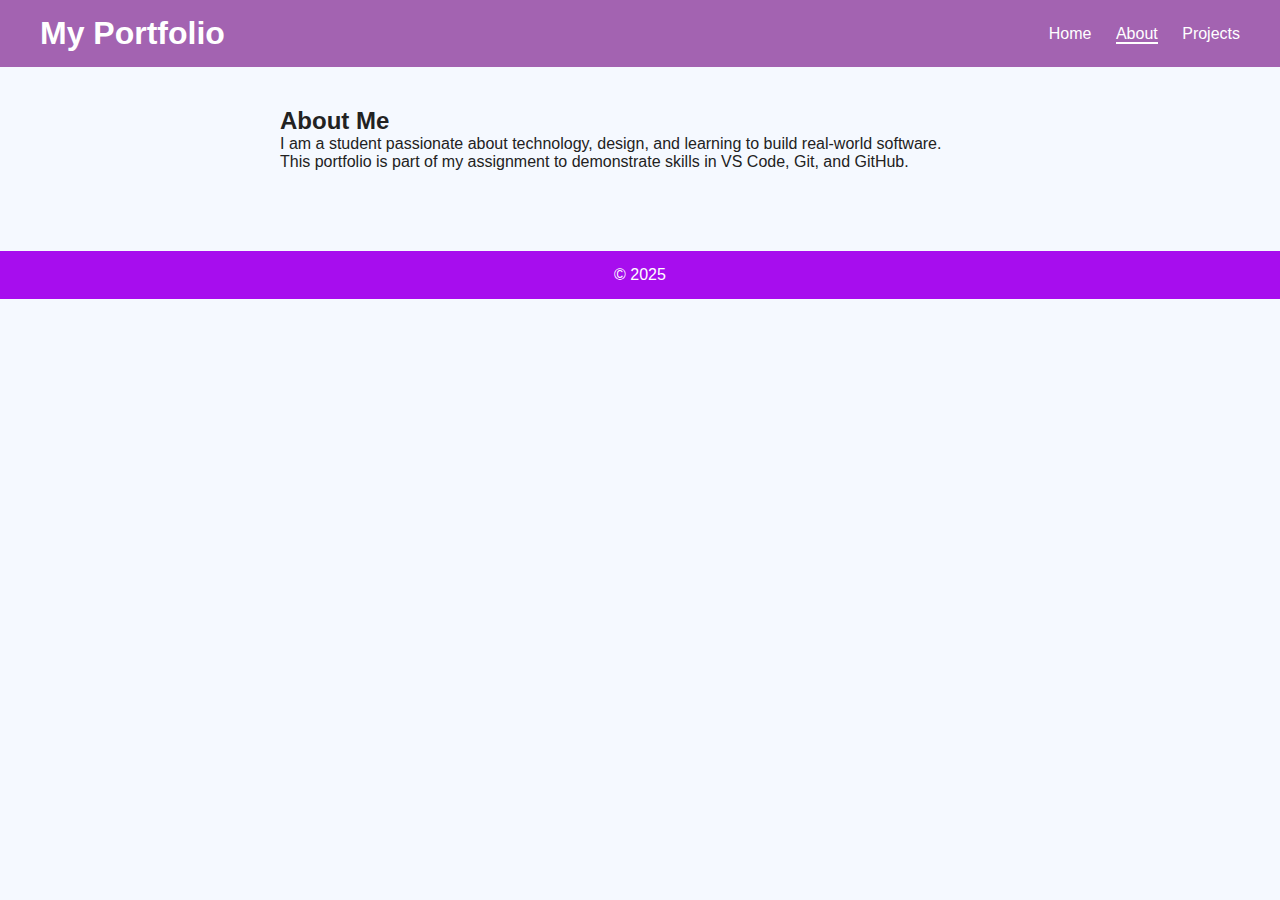
<file: about.html>
<!DOCTYPE html>
<html lang="en">
<head>
    <meta charset="UTF-8">
    <meta name="viewport" content="width=device-width, initial-scale=1.0">
    <title>Portfolio – About</title>
    <link rel="stylesheet" href="style.css">
</head>
<body>

<header>
    <h1 class="logo">My Portfolio</h1>
    <nav>
        <a href="index.html">Home</a>
        <a href="about.html" class="active">About</a>
        <a href="projects.html">Projects</a>
    </nav>
</header>

<section class="content">
    <h2>About Me</h2>
    <p>I am a student passionate about technology, design, and learning to build real-world software.</p>
    <p>This portfolio is part of my assignment to demonstrate skills in VS Code, Git, and GitHub.</p>
</section>

<footer>
    <p>© 2025 </p>
</footer>

</body>
</html>
</file>
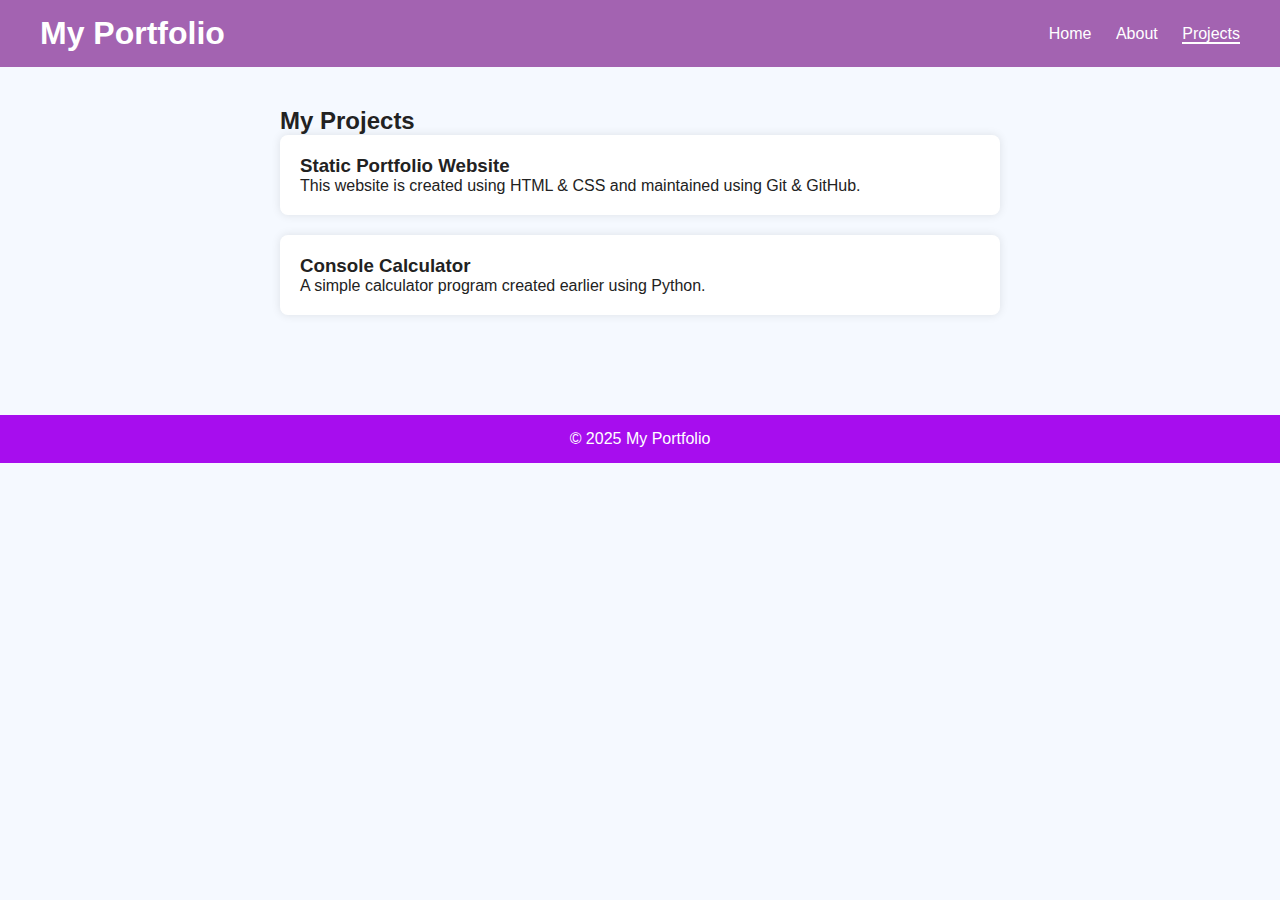
<file: projects.html>
<!DOCTYPE html>
<html lang="en">
<head>
    <meta charset="UTF-8">
    <meta name="viewport" content="width=device-width, initial-scale=1.0">
    <title>Portfolio – Projects</title>
    <link rel="stylesheet" href="style.css">
</head>
<body>

<header>
    <h1 class="logo">My Portfolio</h1>
    <nav>
        <a href="index.html">Home</a>
        <a href="about.html">About</a>
        <a href="projects.html" class="active">Projects</a>
    </nav>
</header>

<section class="content">
    <h2>My Projects</h2>

    <div class="project-card">
        <h3>Static Portfolio Website</h3>
        <p>This website is created using HTML & CSS and maintained using Git & GitHub.</p>
    </div>

    <div class="project-card">
        <h3>Console Calculator</h3>
        <p>A simple calculator program created earlier using Python.</p>
    </div>
</section>

<footer>
    <p>© 2025 My Portfolio</p>
</footer>

</body>
</html>
</file>
<file: style.css>
*{
    margin:0;
    padding:0;
    box-sizing:border-box;
}

/* GENERAL */
body {
    margin: 0;
    font-family: Arial, sans-serif;
    background: #f5f9ff;
    color: #222;
}

/* HEADER */
header {
    background: #a363b1;
    color: white;
    padding: 15px 40px;
    display: flex;
    justify-content: space-between;
    align-items: center;
}

header nav a {
    color: white;
    text-decoration: none;
    margin-left: 20px;
    font-weight: 500;
}

header nav a.active {
    border-bottom: 2px solid white;
}

/* HERO SECTION */
.hero {
    text-align: center;
    padding: 50px 20px;
}

.profile-pic {
    width: 140px;
    height: 140px;
    border-radius: 50%;
    margin-bottom: 20px;
}

/* CONTENT SECTIONS */
.content {
    padding: 40px;
    max-width: 800px;
    margin: auto;
}

.project-card {
    background: white;
    padding: 20px;
    border-radius: 8px;
    box-shadow: 0 0 10px rgba(0,0,0,0.1);
    margin-bottom: 20px;
}

/* FOOTER */
footer {
    text-align: center;
    padding: 15px;
    background: #a70dee;
    color: white;
    margin-top: 40px;
}
</file>
